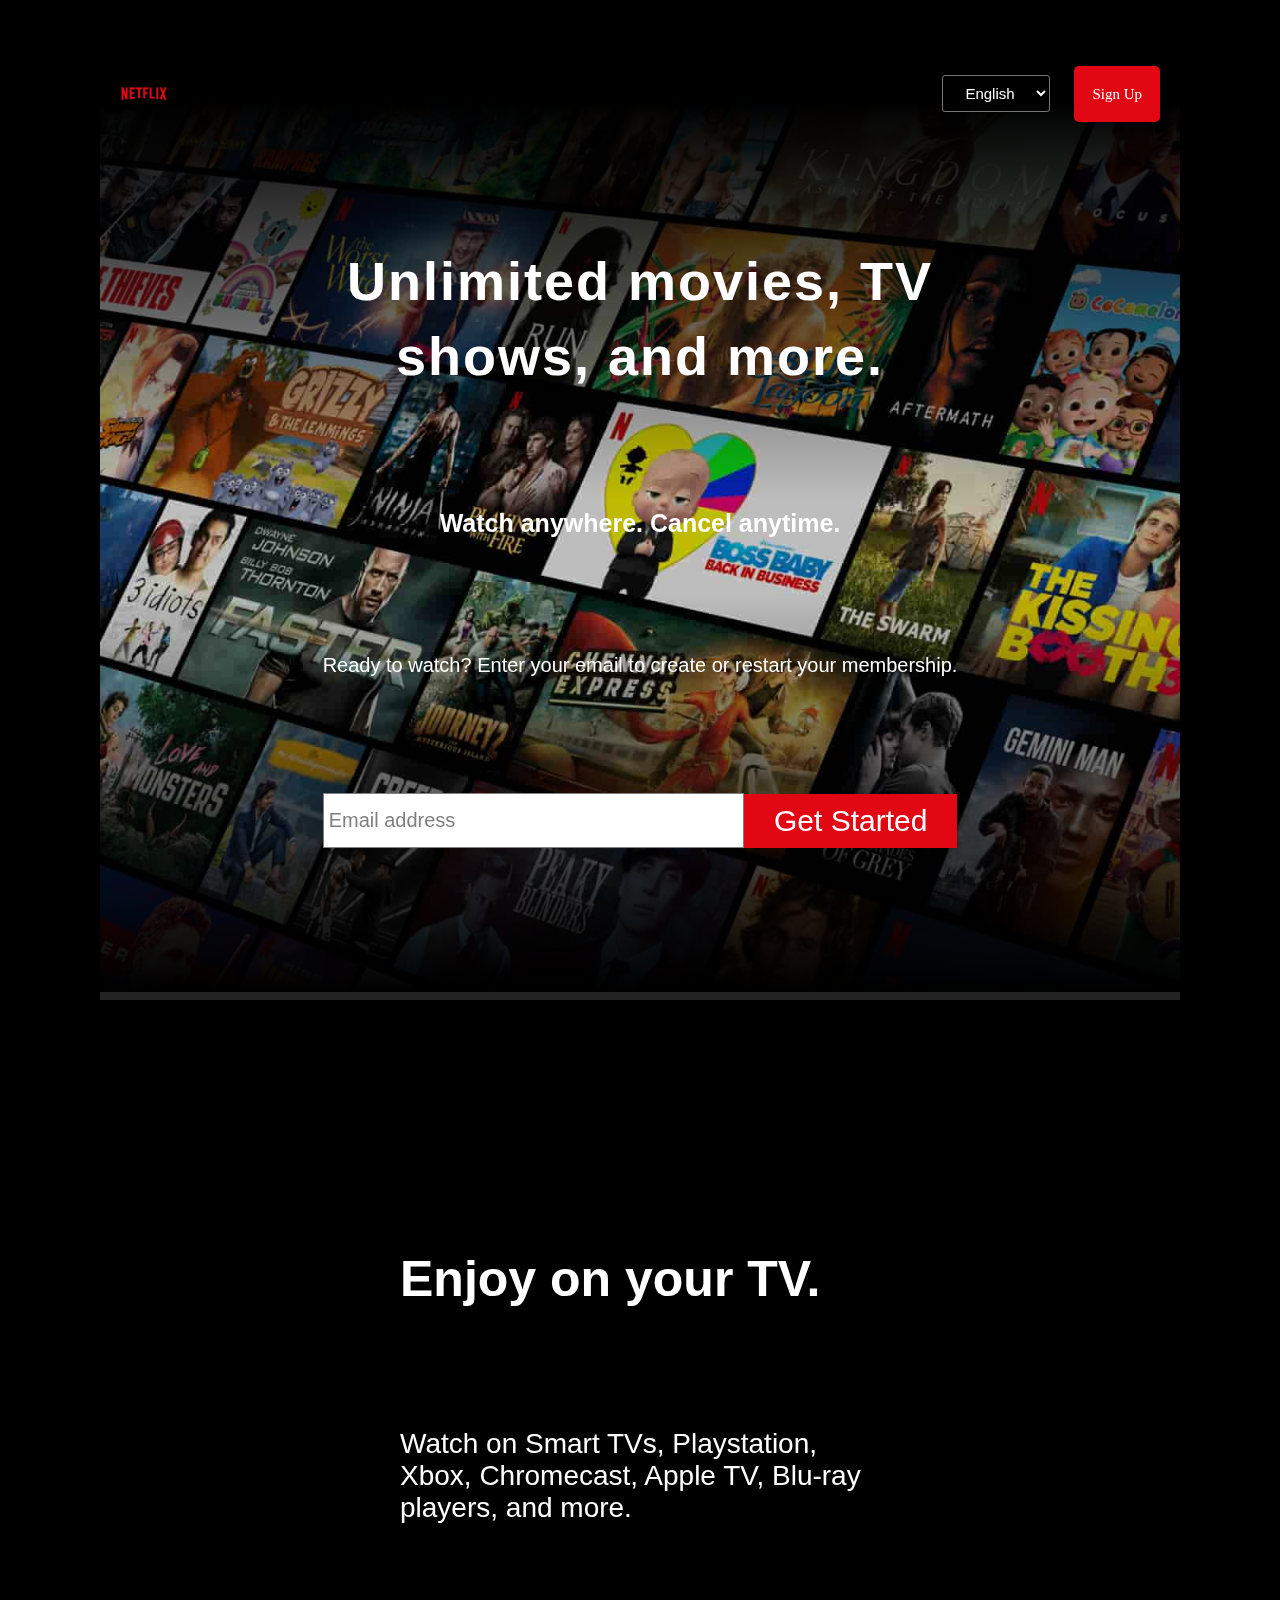
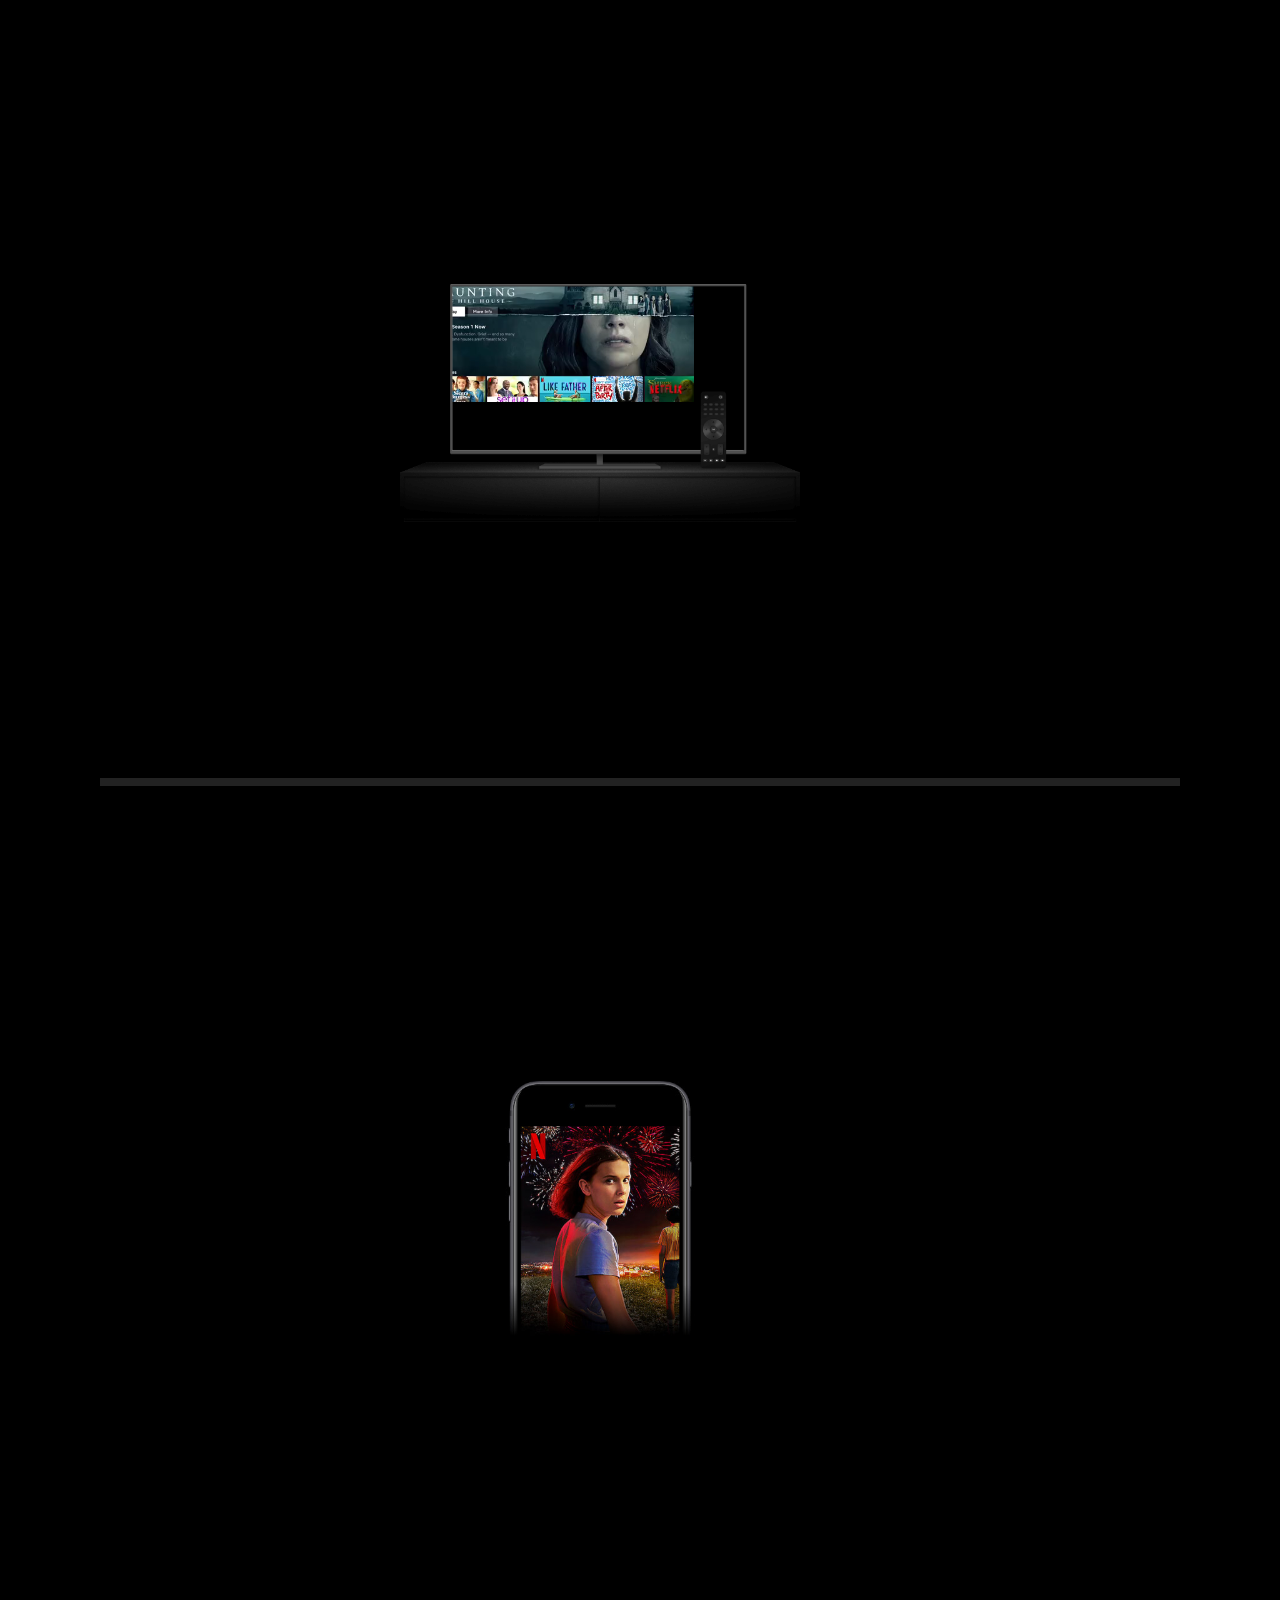
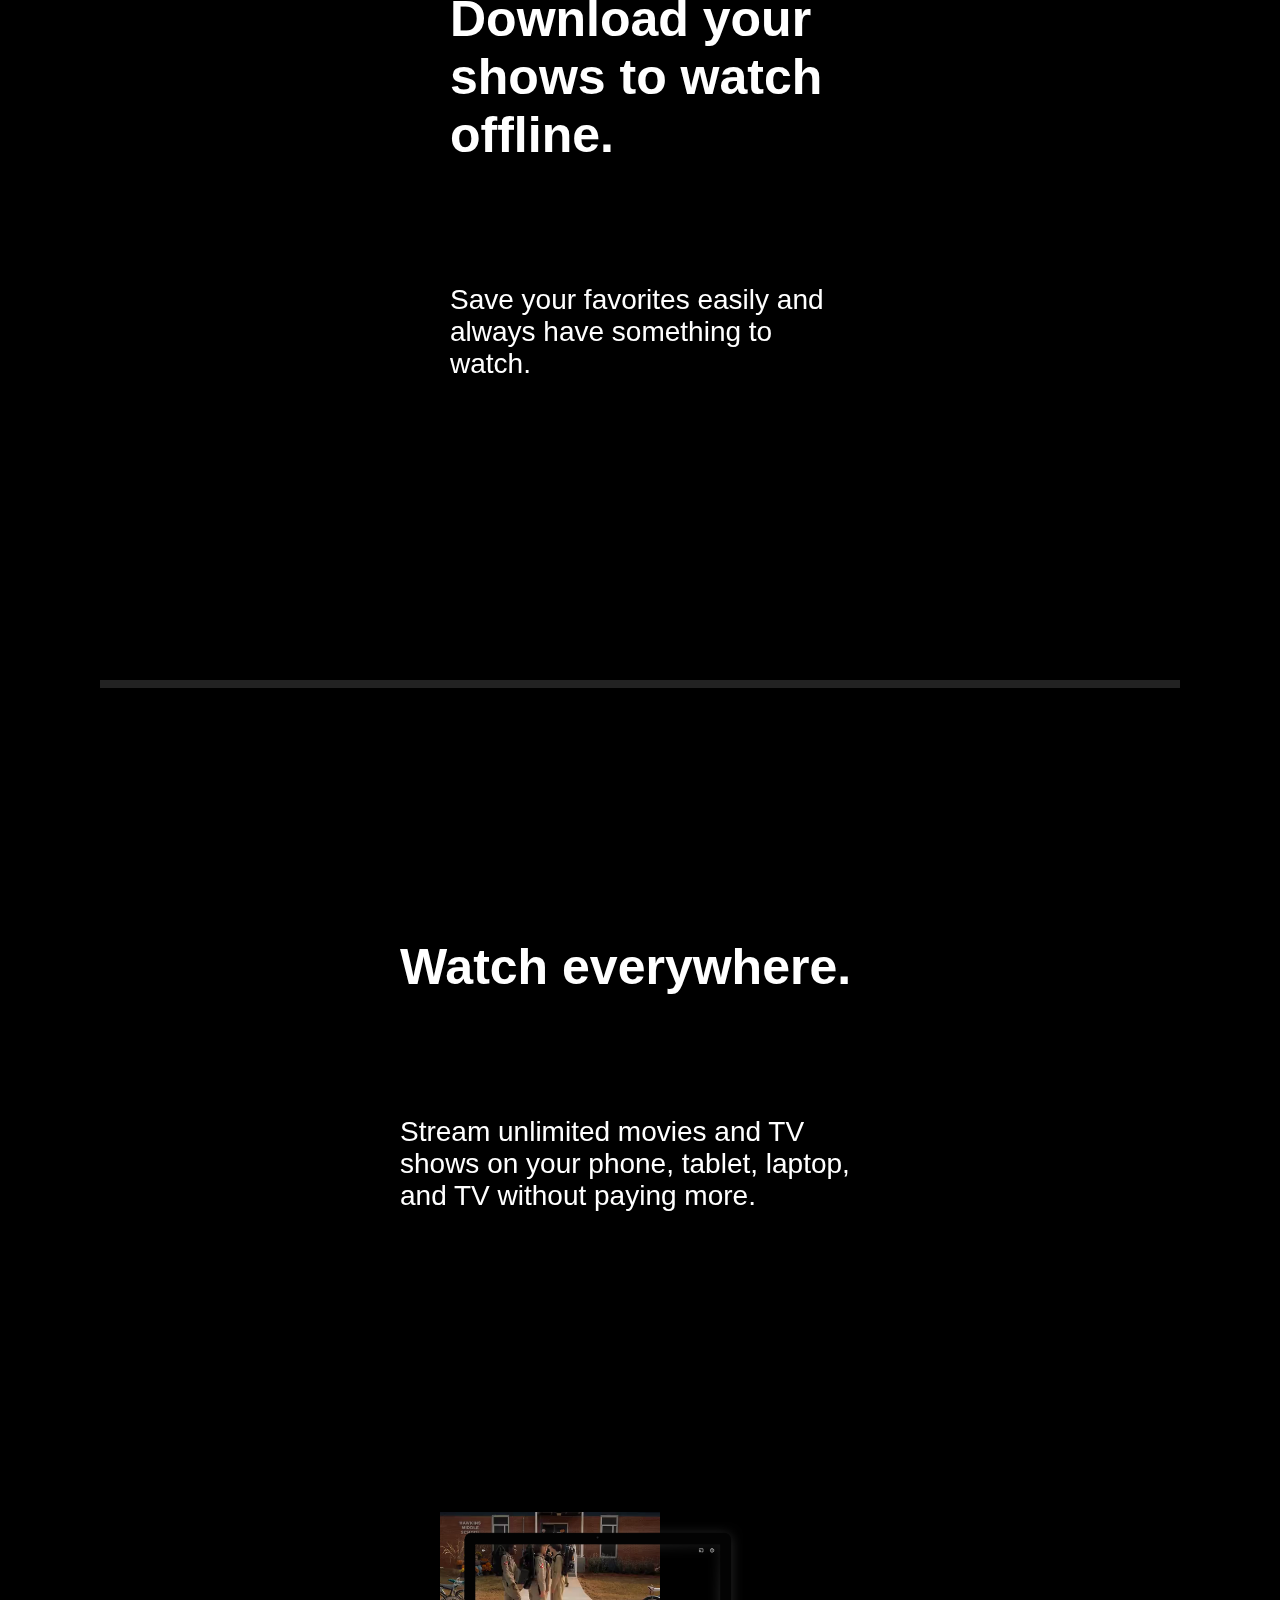
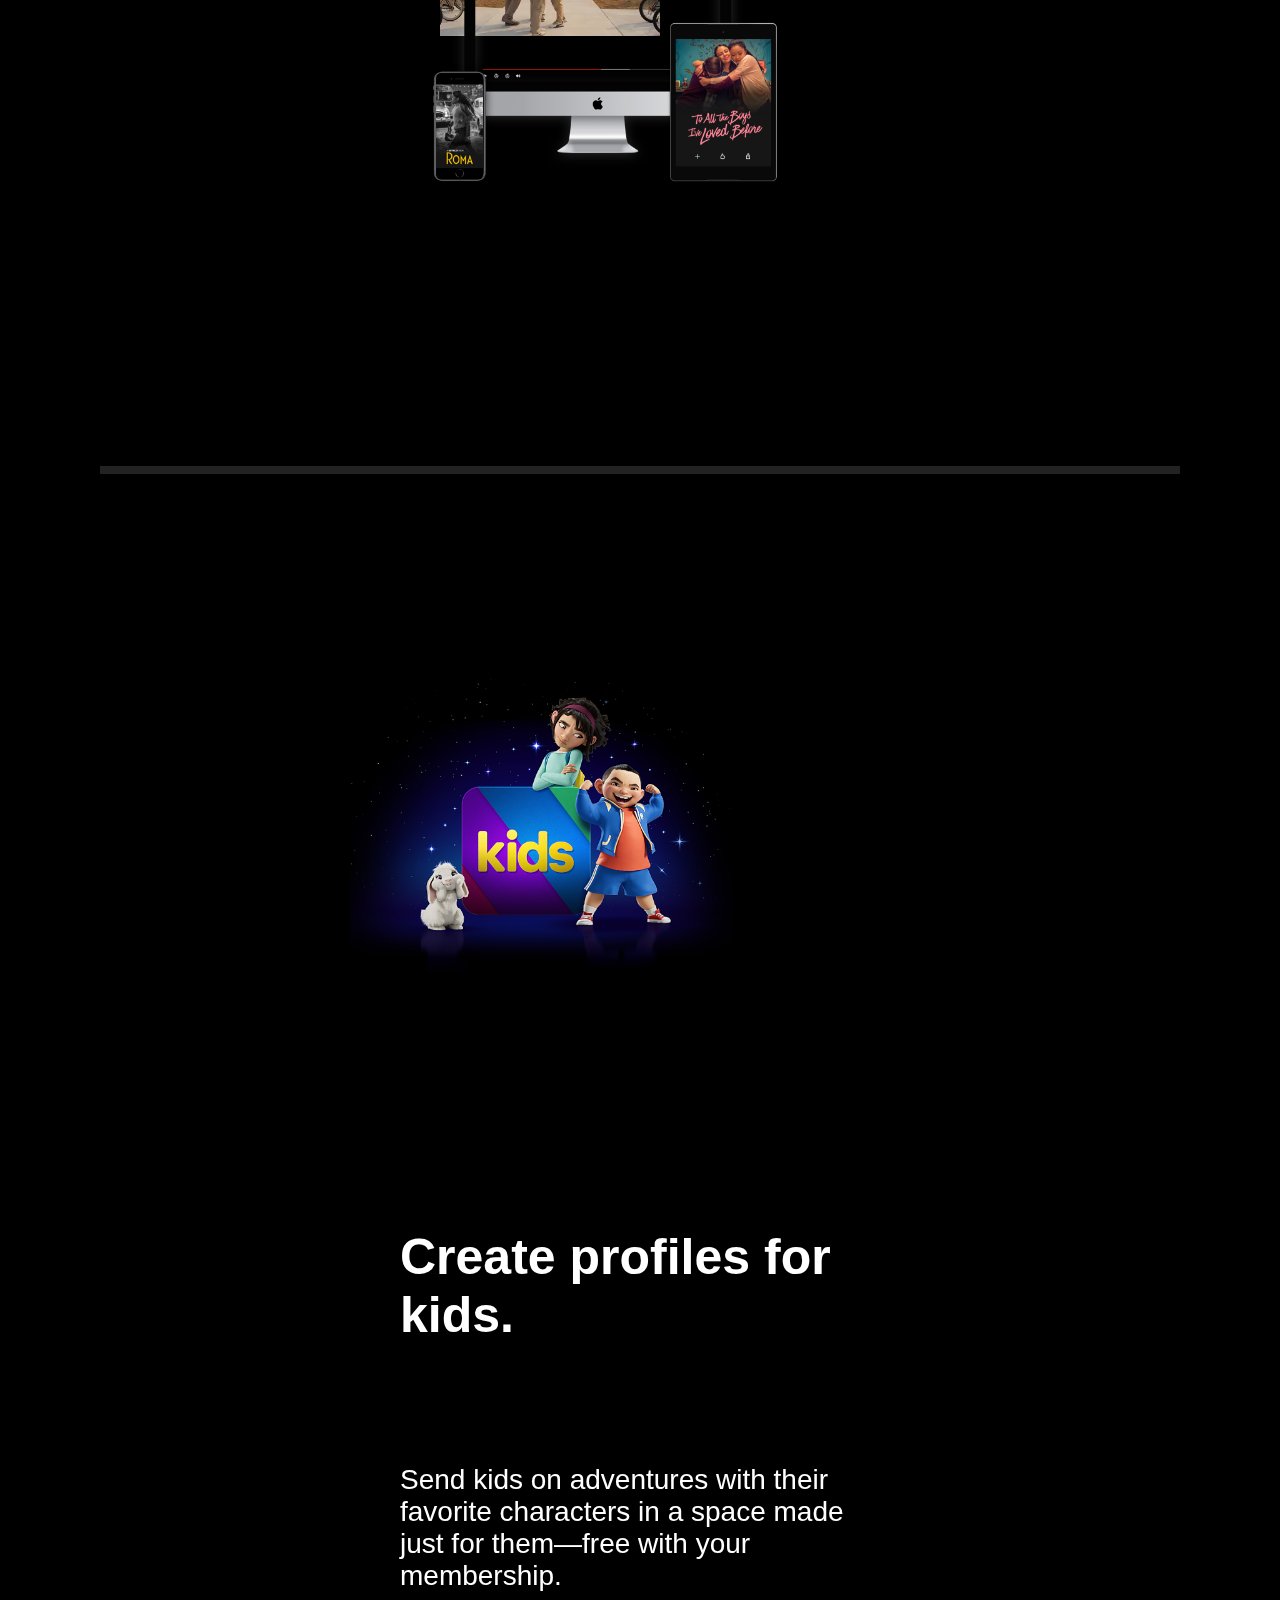
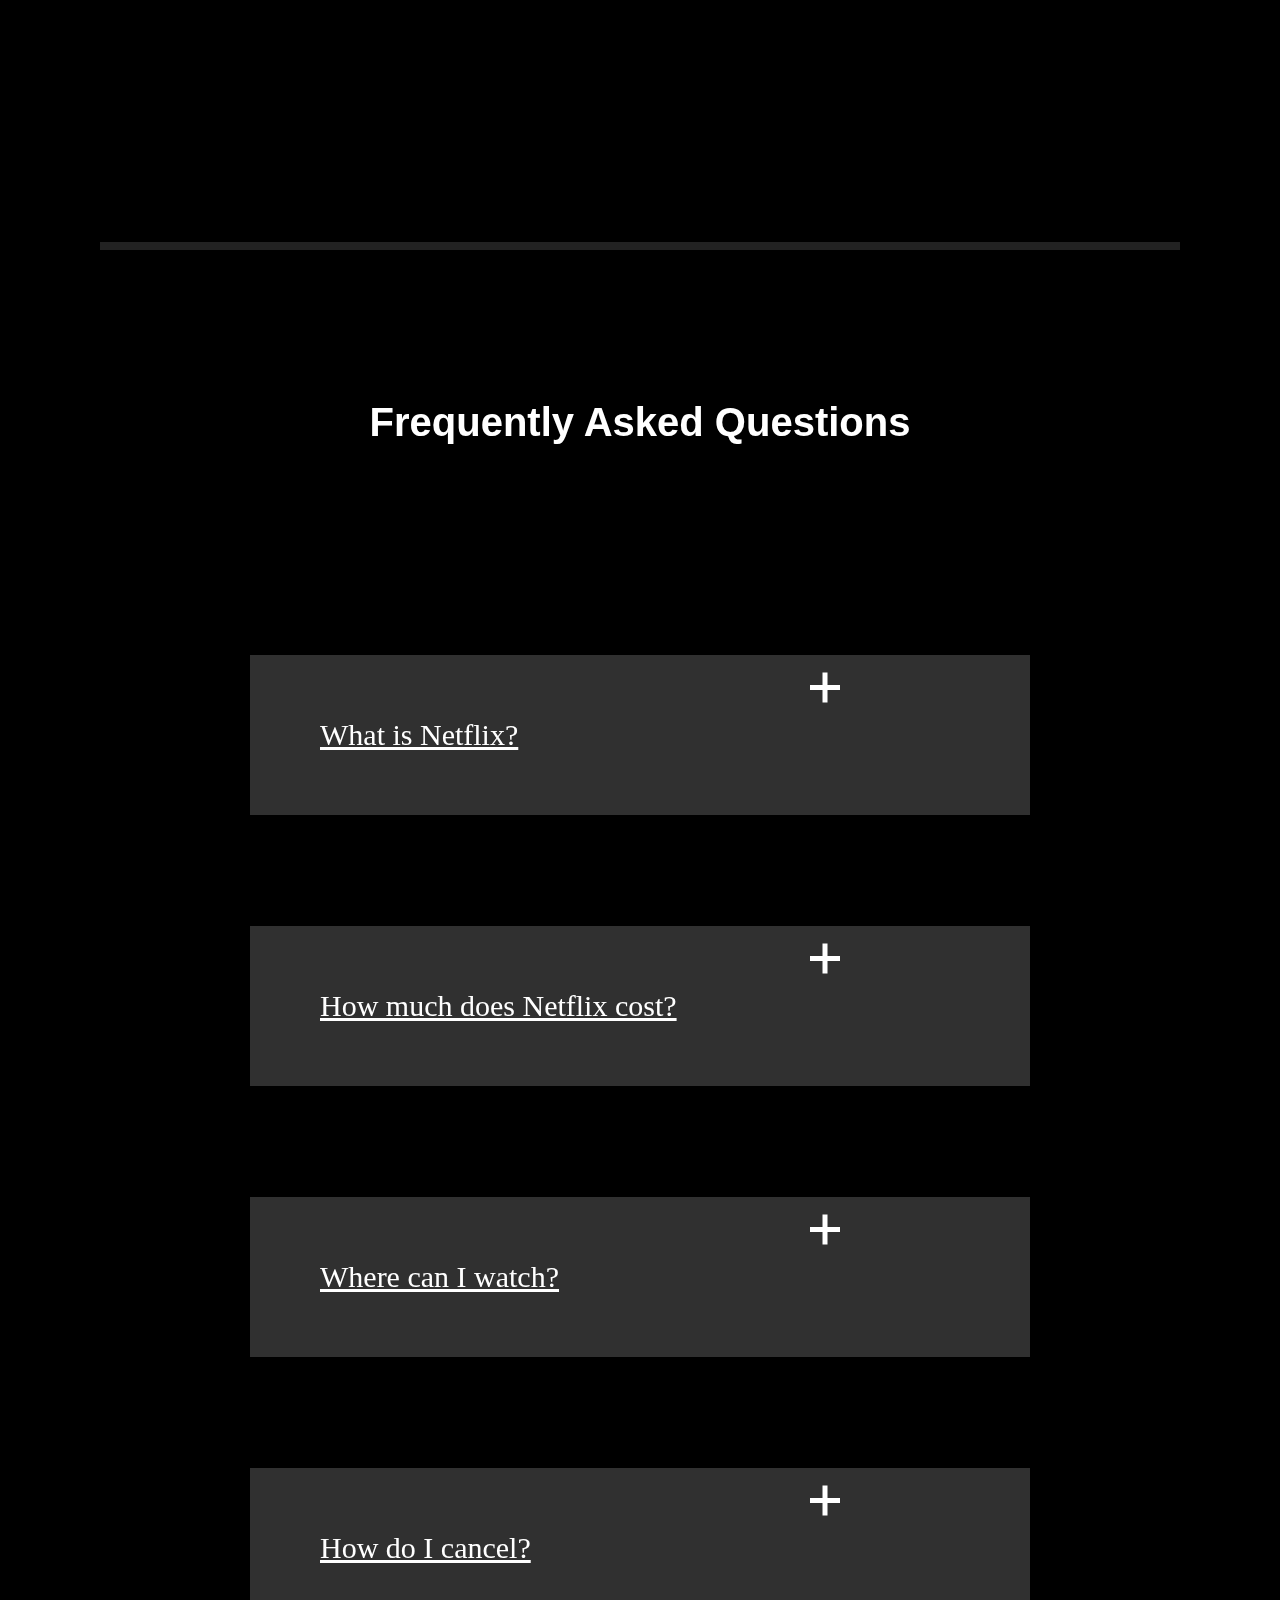
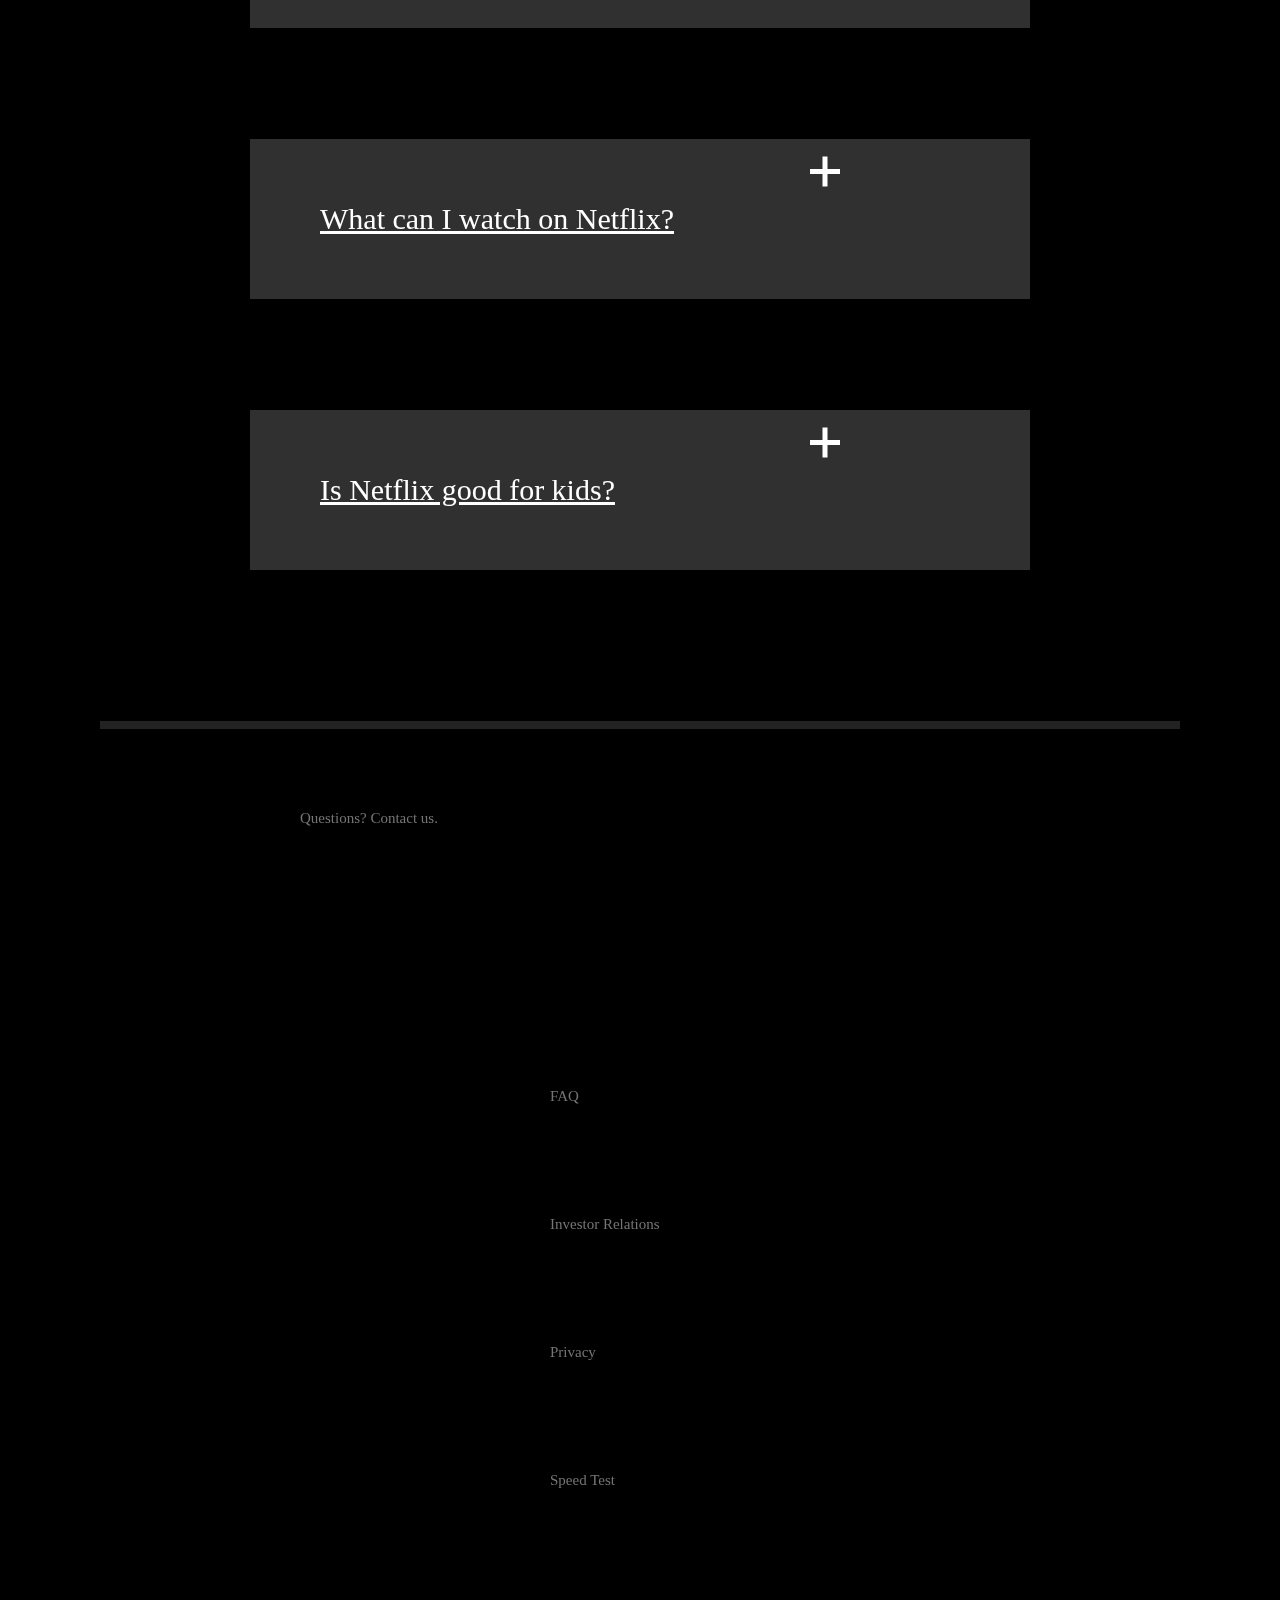
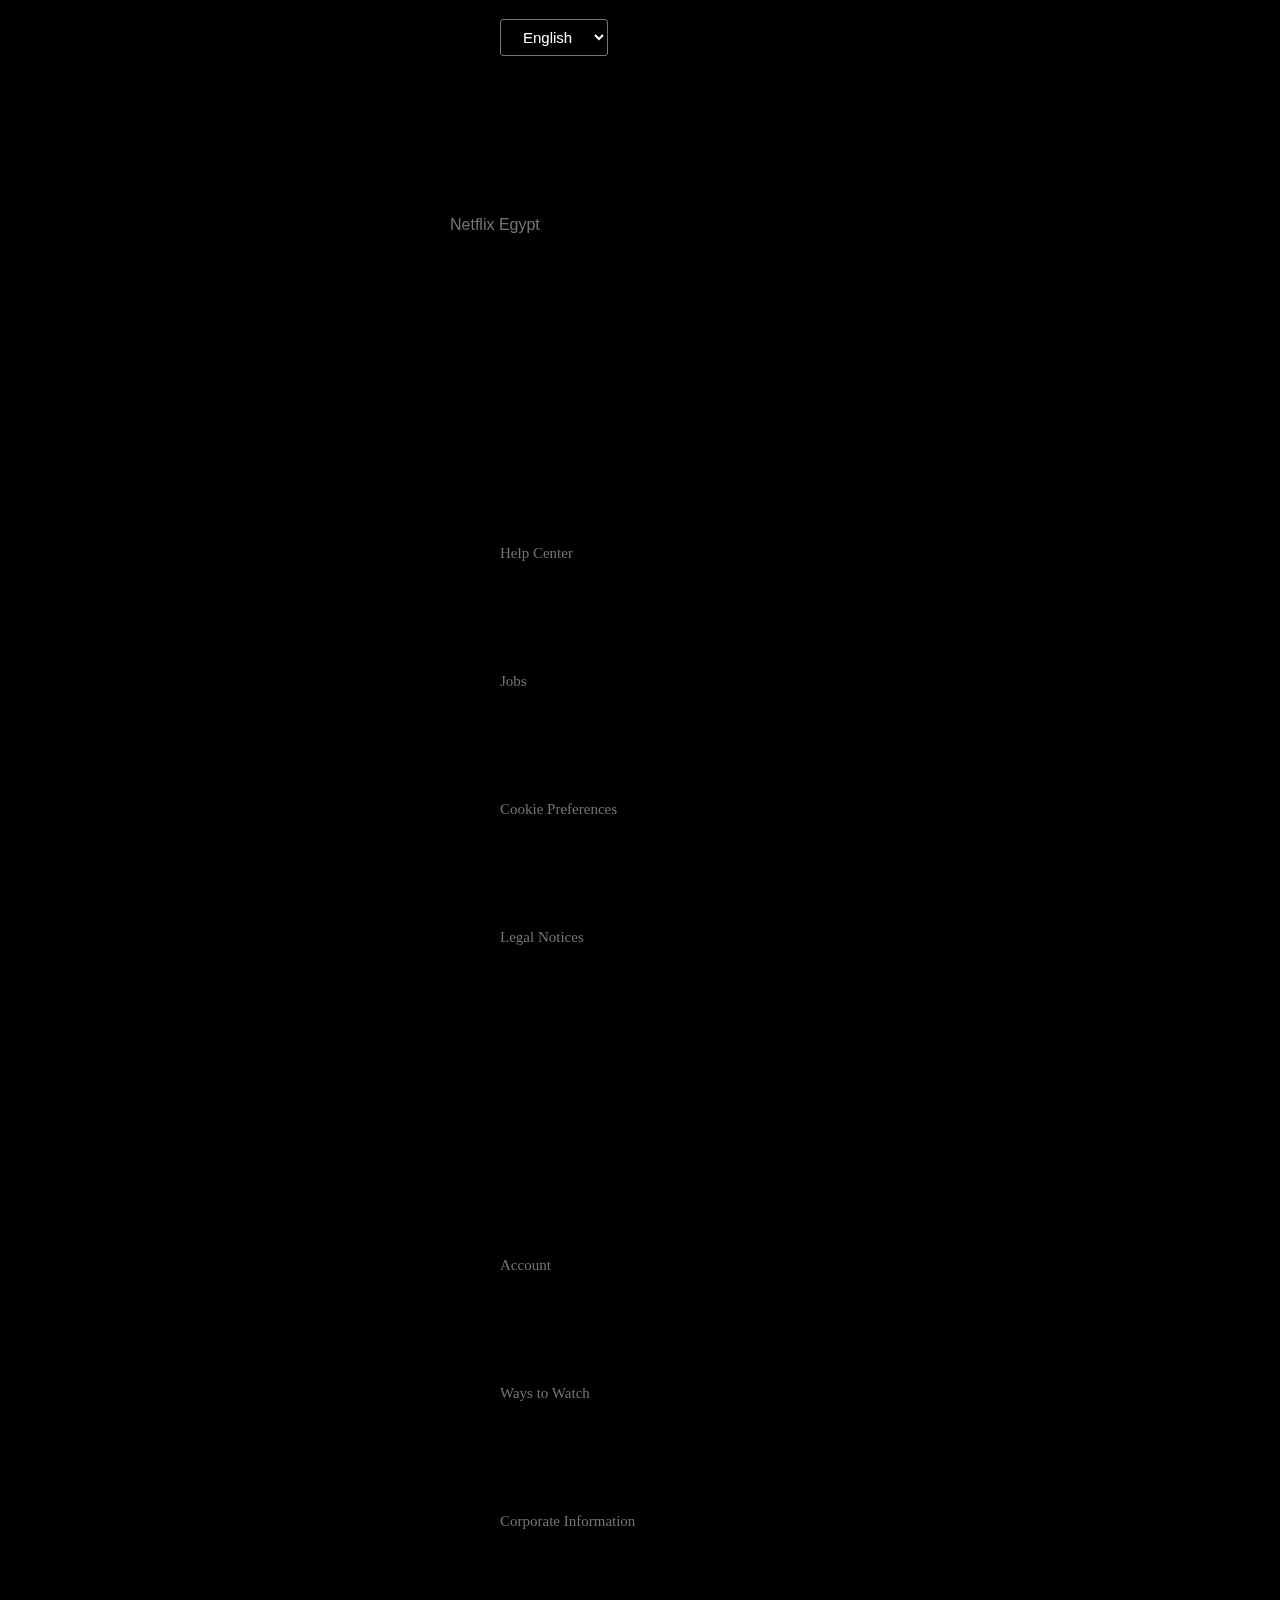
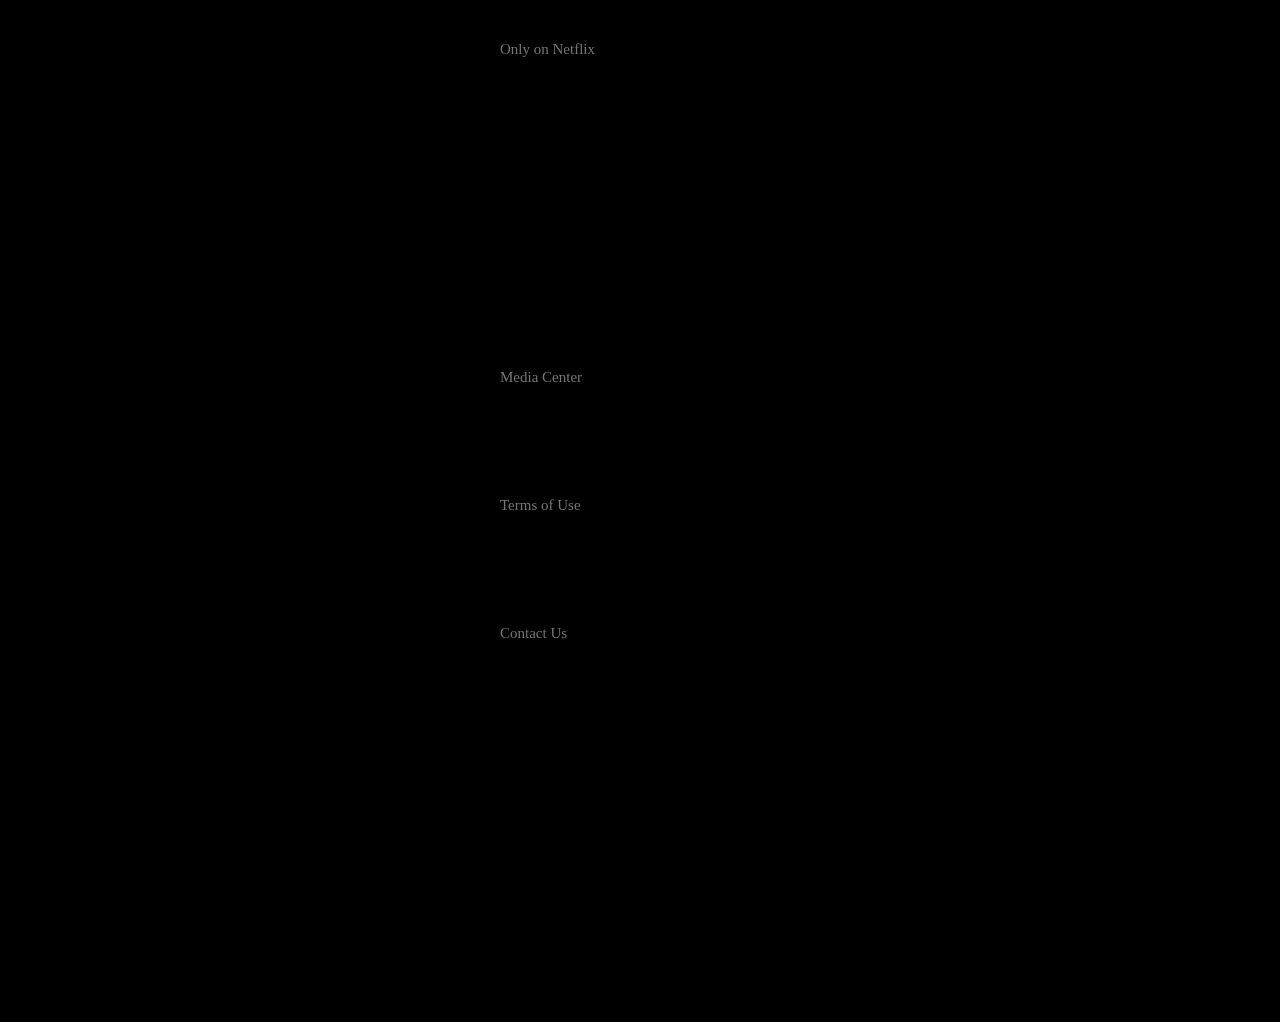
<file: index.html>
<!DOCTYPE html>
<html lang="en">

<head>
    <meta charset="UTF-8">
    <meta http-equiv="X-UA-Compatible" content="IE=edge">
    <meta name="viewport" content="width=device-width, initial-scale=1.0">
    <link rel="shortcut icon" href="images/netflix_PNG15.png" type="image/x-icon">
    <link rel="stylesheet" href="https://cdn.jsdelivr.net/npm/bootstrap@4.6.1/dist/css/bootstrap.min.css"
        integrity="sha384-zCbKRCUGaJDkqS1kPbPd7TveP5iyJE0EjAuZQTgFLD2ylzuqKfdKlfG/eSrtxUkn" crossorigin="anonymous">
    <link rel="stylesheet" href="style.css">
    <title>Netflix</title>
</head>

<body>
    <!--  header  -->
    <header>
        <img src="images/Logonetflix.png" alt="">
        <div>
            <select name="" style="justify-content: left;">
                <option value="en">English</option>
                <option value="ar">Arabic</option>
            </select>
            <a href="login.html" style="justify-content:left
            ;">Sign Up</a>
        </div>
    </header>

    <!--  first section -->
    <section class="Fsec">

        <div>
            <h2>
                Unlimited movies, TV <br> shows, and more.
            </h2>
            <h3>
                Watch anywhere. Cancel anytime.
            </h3>
            <p>
                Ready to watch? Enter your email to create or restart your membership.
            </p>
            <form action="creat.html">
                <input type="email" name="" placeholder="Email address">
                <input type="submit" value="Get Started">



            </form>
        </div>
    </section>

    <!-- second section  -->
    <section class="videoSec container_fluid">
        <div class="row align-items-center">
            <div class="col-lg-6 col-md-12 col-sm-12">
                <div>
                    <h3>Enjoy on your TV.</h3>
                    <p>Watch on Smart TVs, Playstation, Xbox, Chromecast, Apple TV, Blu-ray players, and more.</p>
                </div>
            </div>
            <div class="col-lg-6 col-md-12 col-sm-12">
                <div class="videoSecDiv">
                    <img src="images/tv.png" alt="">
                    <video autoplay muted loop>
                        <source src="images/video-tv-0819 copy.m4v" type="video/mp4">
                    </video>

                    
                    

                </div>
            </div>
        </div>
        
    </section>
    <!-- third section  -->

    <section class="imgSec container_fluid">
        <div>
            <div class="row align-items-center">
                <div class="col-lg-6 col-md-12 col-sm-12">
                    <img src="images/mobile-0819.jpg" alt="">
                </div>
                <div class="col-lg-6 col-md-12 col-sm-12">

                    <div>
                        <h3>Download your shows to watch offline.</h3>
                        <p>Save your favorites easily and always have something to watch.</p>
                    </div>
                </div>
            </div>
        </div>
    </section>
    <!-- fourth section  -->

    <section class="videoSec container_fluid">
        <div class="row align-items-center">
            <div class="col-lg-6 col-md-12 col-sm-12">
                <div>
                    <h3>Watch everywhere.</h3>
                    <p>Stream unlimited movies and TV shows on your phone, tablet, laptop, and TV without paying
                        more.</p>

                </div>
            </div>
            <div class="col-lg-6 col-md-12 col-sm-12">

                <div class="videoSecDiv2 ">
                    <img src="images/device-pile.png" alt="">
                    <video autoplay muted loop>
                        <source src="images/video-devices.m4v" type="video/mp4">
                    </video>

                </div>
            </div>
        </div>
    </section>
    <!-- fifth section  -->

    <section class="imgSec container_fluid">
        <div class="row align-items-center">
            <div class="col-lg-6 col-md-12 col-sm-12">
                <img src="images/AAAABdFTpLmANuJpYneLq8L5m7CunMCi8e8Nl4y7xaPVWzG3IeoDoq17egTQAthApKg_4sdRWdwuR8KadWu1frjL3JQImpwq.png"
                    alt="">
            </div>
            <div class="col-lg-6 col-md-12 col-sm-12">

                <div>
                    <h3>Create profiles for kids.</h3>
                    <p>Send kids on adventures with their favorite characters in a space made just for them—free
                        with your
                        membership.</p>
                </div>
            </div>
        </div>

    </section>
    <!-- last section  -->
    <section class="lastSec">
        <h3>Frequently Asked Questions</h3>
        <div class="list">
            <div id="item1" class="theItem">
                <a href="#item1" class="item">
                    <span>What is Netflix?</span>
                    <i class="icon"></i>
                </a>
                <p class="text">
                    Netflix is a streaming service that offers a wide variety of award-winning TV shows, movies, anime,
                    documentaries, and more on thousands of internet-connected devices.
                </p>
            </div>
            <div id="item2" class="theItem">
                <a href="#item2" class="item">
                    <span>How much does Netflix cost?</span>
                    <i class="icon"></i>
                </a>
                <p class="text">
                    Watch Netflix on your smartphone, tablet, Smart TV, laptop, or streaming device, all for one fixed
                    monthly fee. Plans range from EGP120 to EGP200 a month. No extra costs, no contracts.
                </p>
            </div>
            <div id="item3" class="theItem">
                <a href="#item3" class="item">
                    <span>Where can I watch?</span>
                    <i class="icon"></i>
                </a>
                <p class="text">
                    Watch anywhere, anytime. Sign in with your Netflix account to watch instantly on the web at
                    netflix.com from your personal computer or on any internet-connected device that offers the Netflix
                    app, including smart TVs, smartphones, tablets, streaming media players and game consoles.

                    You can also download your favorite shows with the iOS, Android, or Windows 10 app. Use downloads to
                    watch while you're on the go and without an internet connection. Take Netflix with you anywhere.
                </p>
            </div>
            <div id="item4" class="theItem">
                <a href="#item4" class="item">
                    <span>How do I cancel?</span>
                    <i class="icon"></i>
                </a>
                <p class="text">
                    Netflix is flexible. There are no pesky contracts and no commitments. You can easily cancel your
                    account online in two clicks. There are no cancellation fees – start or stop your account anytime.
                </p>
            </div>
            <div id="item5" class="theItem">
                <a href="#item5" class="item">
                    <span>What can I watch on Netflix?</span>
                    <i class="icon"></i>
                </a>
                <p class="text">
                    Netflix has an extensive library of feature films, documentaries, TV shows, anime, award-winning
                    Netflix originals, and more. Watch as much as you want, anytime you want.
                </p>
            </div>
            <div id="item6" class="theItem">
                <a href="#item6" class="item">
                    <span>Is Netflix good for kids?</span>
                    <i class="icon"></i>
                </a>
                <p class="text">
                    The Netflix Kids experience is included in your membership to give parents control while kids enjoy
                    family-friendly TV shows and movies in their own space.

                    Kids profiles come with PIN-protected parental controls that let you restrict the maturity rating of
                    content kids can watch and block specific titles you don’t want kids to see.
                </p>
            </div>
        </div>
    </section>
    <!-- footer  -->
    <footer>
        <div class="container">

            <a href="http://127.0.0.1:5500/contact%20us.html" >Questions? Contact us.</a>
            <div class="row">

                <div class="col-md-3 col-sm-12">
                    <div>
                        <ul>
                            <li><a href="#">FAQ</a> </li>
                            <li><a href="#">Investor Relations</a> </li>
                            <li><a href="#">Privacy</a> </li>
                            <li><a href="#">Speed Test</a> </li>
                            <li>
                                <select name="">
                                    <option value="en">English</option>
                                    <option value="ar">Arabic</option>
                                </select>
                            </li>

                        </ul>

                        <p>Netflix Egypt</p>
                    </div>
                </div>
                <div class="col-md-3 col-sm-12">
                    <ul>
                        <li><a href="#">Help Center</a> </li>
                        <li><a href="#">Jobs</a> </li>
                        <li><a href="#">Cookie Preferences</a> </li>
                        <li><a href="#">Legal Notices</a> </li>

                    </ul>
                </div>
                <div class="col-md-3 col-sm-12">
                    <ul>
                        <li><a href="#">Account</a> </li>
                        <li><a href="#">Ways to Watch</a> </li>
                        <li><a href="#">Corporate Information</a> </li>
                        <li><a href="#">Only on Netflix</a> </li>

                    </ul>
                </div>
                <div class="col-md-3 col-sm-12">
                    <ul>
                        <li><a href="#">Media Center</a> </li>
                        <li><a href="#">Terms of Use</a> </li>
                        <li><a href="#" >Contact Us</a> </li>


                    </ul>
                </div>
            </div>
        </div>





    </footer>
    <script src="https://cdn.jsdelivr.net/npm/jquery@3.5.1/dist/jquery.slim.min.js"
        integrity="sha384-DfXdz2htPH0lsSSs5nCTpuj/zy4C+OGpamoFVy38MVBnE+IbbVYUew+OrCXaRkfj"
        crossorigin="anonymous"></script>
    <script src="https://cdn.jsdelivr.net/npm/popper.js@1.16.1/dist/umd/popper.min.js"
        integrity="sha384-9/reFTGAW83EW2RDu2S0VKaIzap3H66lZH81PoYlFhbGU+6BZp6G7niu735Sk7lN"
        crossorigin="anonymous"></script>
    <script src="https://cdn.jsdelivr.net/npm/bootstrap@4.6.1/dist/js/bootstrap.min.js"
        integrity="sha384-VHvPCCyXqtD5DqJeNxl2dtTyhF78xXNXdkwX1CZeRusQfRKp+tA7hAShOK/B/fQ2"
        crossorigin="anonymous"></script>
    <script src="main.js"></script>
</body>
</html>
</file>
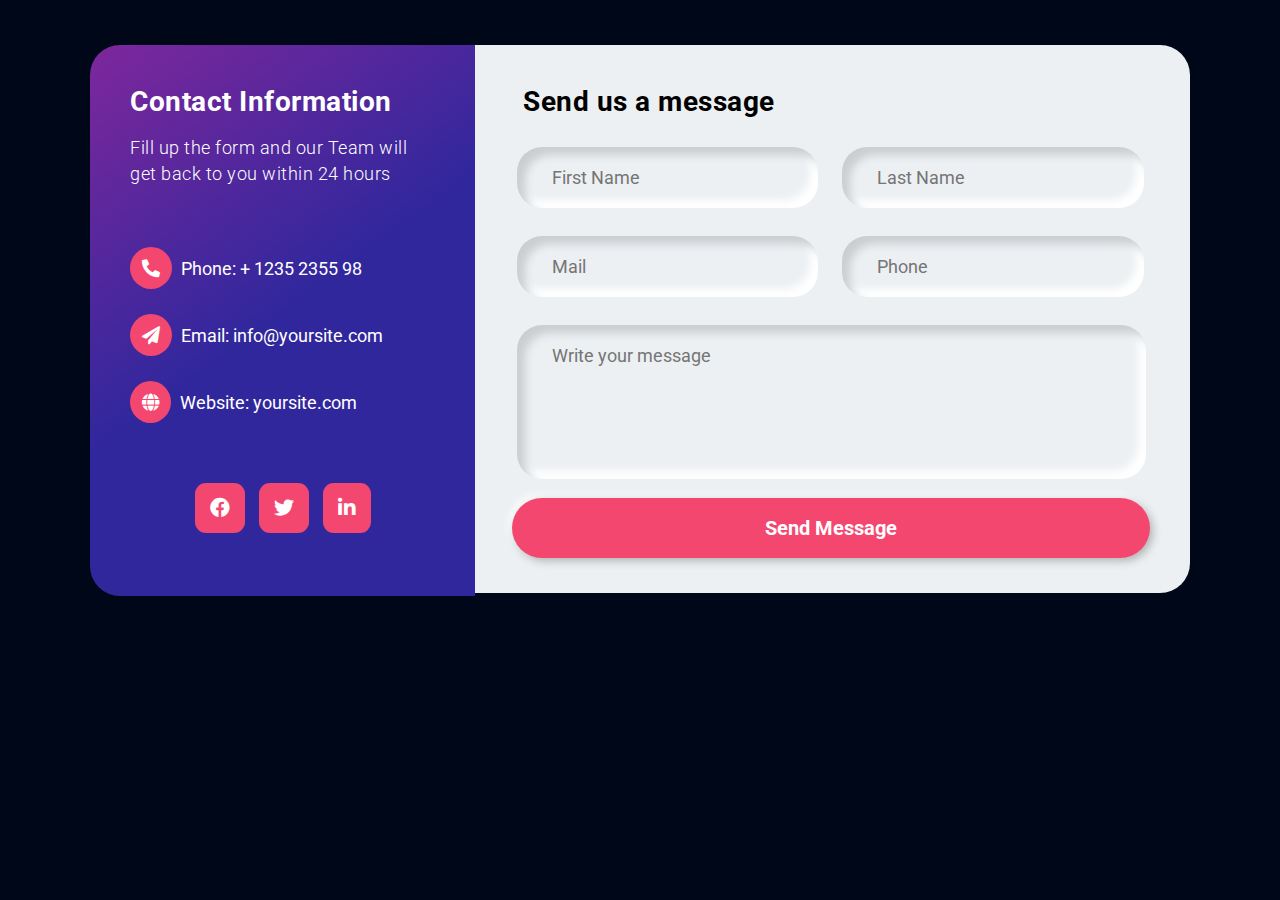
<file: contact us.html>
<!DOCTYPE html>
<html lang="en">
<head>
    <meta charset="UTF-8">
    <meta http-equiv="X-UA-Compatible" content="IE=edge">
    <meta name="viewport" content="width=device-width, initial-scale=1.0">
    <title>Responsive Contact Us Page Design using Html CSS</title>
    <link rel="stylesheet" href="https://fonts.googleapis.com/css2?family=Roboto:wght@300;400;500;700&display=swap">
    <!-- Font Awesome CDN -->
    <link rel="stylesheet" href="https://use.fontawesome.com/releases/v5.15.4/css/all.css">
    <link rel="stylesheet" href="contact us.css">
</head>
<body>
    <section id="section-wrapper">
        <div class="box-wrapper">
            <div class="info-wrap">
                <h2 class="info-title">Contact Information</h2>
                <h3 class="info-sub-title">Fill up the form and our Team will get back to you within 24 hours</h3>
                <ul class="info-details">
                    <li>
                        <i class="fas fa-phone-alt"></i>
                        <span>Phone:</span> <a href="tel:+ 1235 2355 98">+ 1235 2355 98</a>
                    </li>
                    <li>
                        <i class="fas fa-paper-plane"></i>
                        <span>Email:</span> <a href="mailto:info@yoursite.com">info@yoursite.com</a>
                    </li>
                    <li>
                        <i class="fas fa-globe"></i>
                        <span>Website:</span> <a href="#">yoursite.com</a>
                    </li>
                </ul>
                <ul class="social-icons">
                    <li><a href="#"><i class="fab fa-facebook"></i></a></li>
                    <li><a href="#"><i class="fab fa-twitter"></i></a></li>
                    <li><a href="#"><i class="fab fa-linkedin-in"></i></a></li>
                </ul>
            </div>
            <div class="form-wrap">
                <form action="index.html" method="POST">
                    <h2 class="form-title">Send us a message</h2>
                    <div class="form-fields">
                        <div class="form-group">
                            <input type="text" class="fname" placeholder="First Name">
                        </div>
                        <div class="form-group">
                            <input type="text" class="lname" placeholder="Last Name">
                        </div>
                        <div class="form-group">
                            <input type="email" class="email" placeholder="Mail">
                        </div>
                        <div class="form-group">
                            <input type="number" class="phone" placeholder="Phone">
                        </div>
                        <div class="form-group">
                            <textarea name="message" id="" placeholder="Write your message"></textarea>
                        </div>
                    </div>
                    <input type="submit" value="Send Message" class="submit-button">
                </form>
            </div>
        </div>
    </section>
</body>
</html>
</file>
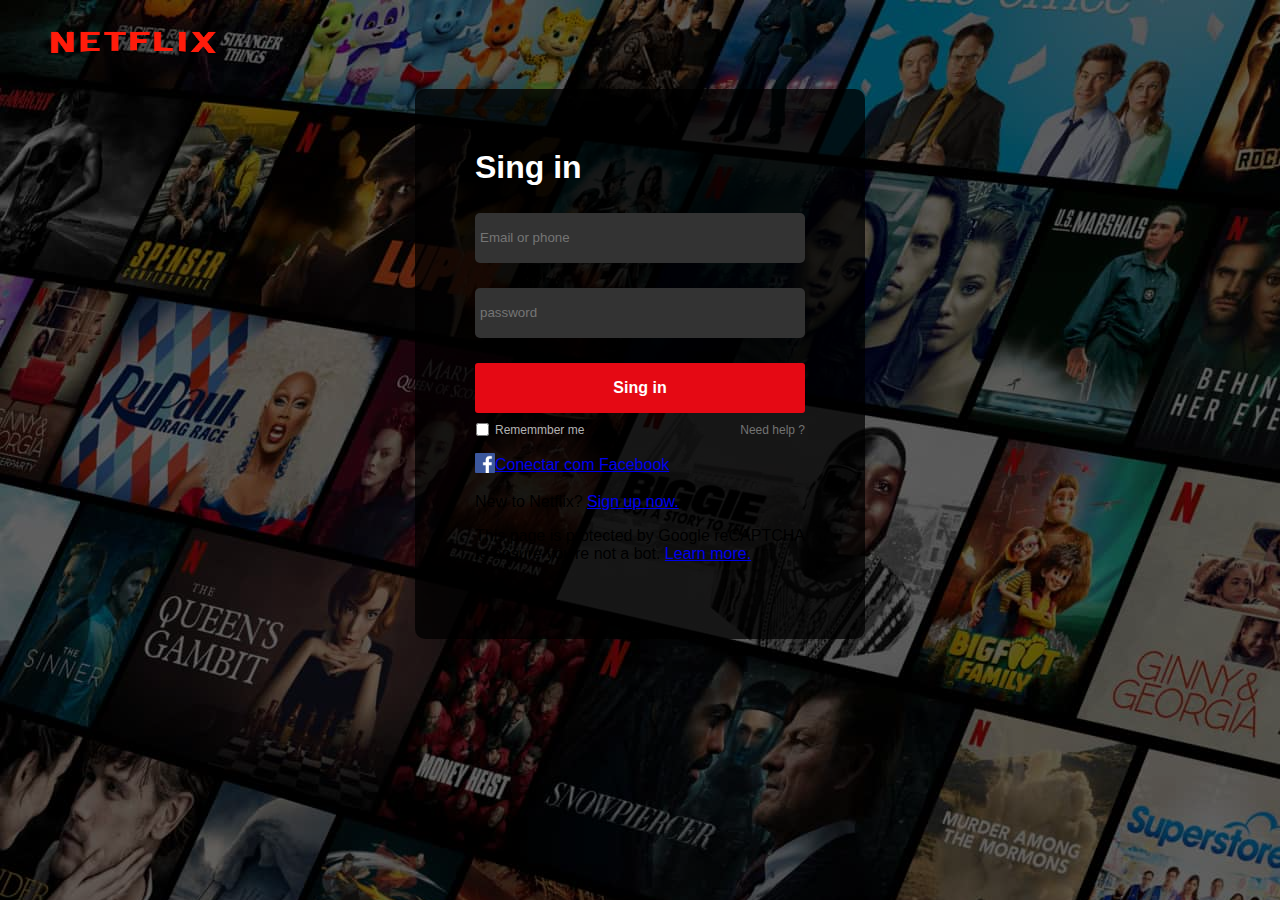
<file: login.html>
<!DOCTYPE html>
<html lang="pt-br">
<head>
    <meta charset="UTF-8">
    <meta http-equiv="X-UA-Compatible" content="IE=edge">
    <meta name="viewport" content="width=device-width, initial-scale=1.0">
    <link rel="shortcut icon" href="images/netflix_PNG15.png" type="image/x-icon">

    <title>Netflix Login</title>
    <link rel="stylesheet" href="login.css">
</head>
<body>
    <div class="header">
        <div class="logo">
            <a href="#">
                <img src="images/Netflix-Logo.png" alt="Logo da Netflix">
            </a>
        </div>
    </div>
    <div class="login-body">
        <div class= "login-box">
            <h2>Sing in</h2>
            <form action="movies.html">
                <div class="input-box">
                    <input required type="email" placeholder="Email or phone">
                </div>
                <div class="input-box">
                    <input required type="password" placeholder="password">
                </div>
                <div>
                    <button class="submit">
                        Sing in
                    </button>
                </div>
            </form>
            <div class="support">
                <div class="remember">
                    <span><input type="checkbox" style="margin: 0;padding: 0;height: 13px;"></span>
                    <span>Rememmber me</span>
                </div>
                <div class="help">
                    <a href="#">
                        Need help ?
                    </a>
                </div>
            </div>
            <div class="login-footer">
                <div class="login-facebook">
                    <span><img height="20px" src="images/Facebook_logo.png" alt="Logo do Facebook"></span>
                    <span><a href="#">Conectar com Facebook</a></span>
                </div>
                <div class="sign-up">
                    <p>New to Netflix?  <a href="singup.htm">  Sign up now.</a></p>
                </div>
                <div class="terms">
                    <p>This page is protected by Google reCAPTCHA to ensure you're not a bot. <a href="#">Learn more.</a></p>
                </div>
            </div>
        </div>
    </div>
</body>
</html>
</file>
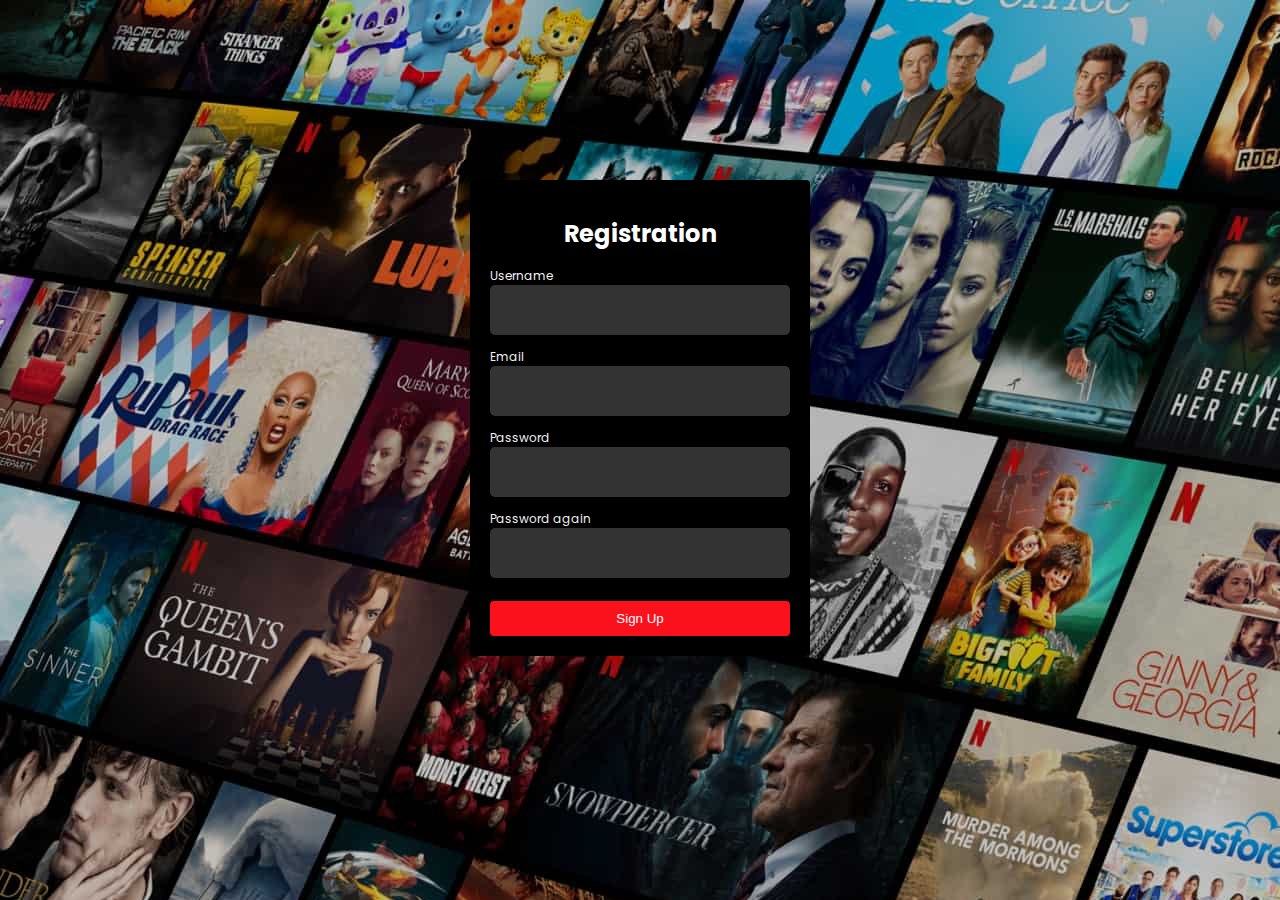
<file: singup.htm>
<html lang="en">
<head>
    <meta charset="UTF-8">
    <meta http-equiv="X-UA-Compatible" content="IE=edge">
    <meta name="viewport" content="width=device-width, initial-scale=1.0">
    <link rel="shortcut icon" href="images/netflix_PNG15.png" type="image/x-icon">
    <title>Netflix</title>
    <link rel="preconnect" href="https://fonts.googleapis.com">
    <link rel="preconnect" href="https://fonts.gstatic.com" crossorigin>
    <link href="https://fonts.googleapis.com/css2?family=Poppins:wght@400;700&display=swap" rel="stylesheet">
    <link rel="stylesheet" href="singup.css">
    <script defer src="singup.js"></script>
</head>
<body>
    <div class="container">
        <form id="form" action="create.html">
            <h1>Registration</h1>
            <div class="input-control">
                <label for="username">Username</label>
                <input id="username" name="username" type="text">
                <div class="error"></div>
            </div>
            <div class="input-control">
                <label for="email">Email</label>
                <input id="email" name="email" type="text">
                <div class="error"></div>
            </div>
            <div class="input-control">
                <label for="password">Password</label>
                <input id="password"name="password" type="password">
                <div class="error"></div>
            </div>
            <div class="input-control">
                <label for="password2">Password again</label>
                <input id="password2"name="password2" type="password">
                <div class="error"></div>
            </div>
            <button type="submit">Sign Up</button>
        </form>
    </div>
</body>
</html>
</file>
<file: style.css>
* {
    margin: 0;
    padding: 50px;
    box-sizing: border-box;
}

body {
    background-color: black;
}

h1,
h3,
h2,
p {
    font-family: Arial, Helvetica, sans-serif;
}

header {
    display: flex;
    align-items: center;
    justify-content: space-between;
    padding: 25px 70px 0px;
    position: absolute;
    top: 0;
    right: 0;
    width: 100%;
    z-index: 2;
}

header img {
    width: 13%;
}

header select {
    outline: none;
    background-color: transparent;
    color: white;
    padding: 8px 18px;
    font-size: 15px;
    margin-right: 20px;
    border-radius: 3px;
}

header select option {
    background-color: gray;
}

header a {
    padding: 20px 18px;
    font-weight: 400;
    font-size: 15px;
    text-decoration: none;
    background-color: #e20813;
    color: white;
    border-radius: 5px;
}

header a:hover {
    color: white;
    text-decoration: none;
}

/**************first section*********************/
.Fsec {
    height: 100vh;
    background-image: url(images/AE-en-20210817-popsignuptwoweeks-perspective_alpha_website_small.jpg);
    background-size: cover;
    display: flex;
    justify-content: center;
    align-items: center;
    position: relative;
    border-bottom: 8px solid #222;
}

.Fsec::before {
    content: '';
    position: absolute;
    top: 0;
    left: 0;
    width: 100%;
    height: 400px;
    z-index: 1;
    background: linear-gradient(to bottom, #000, transparent);
}

.Fsec::after {
    content: '';
    position: absolute;
    bottom: 0;
    left: 0;
    width: 100%;
    height: 400px;
    z-index: 1;
    background: linear-gradient(to top, #000, transparent);
}

.Fsec div {
    text-align: center;
    z-index: 2;
}

.Fsec h2 {
    font-weight: 700;
    letter-spacing: 2px;
    font-size: 54px;
    line-height: 74.5px;
    color: #fff;
}

.Fsec h3 {
    font-size: 25px;
    margin: 16px 0px;
    color: white;
}

.Fsec p {
    font-size: 20px;
    margin: 16px 0px;
    color: white;
}

.Fsec form {
    display: flex;
    justify-content: center;
    align-items: center;
    margin-top: 10px;
}

.Fsec form input[type="email"] {
    padding: 15px 50px 15px 5px;
    width: 100%;
    outline: none;
    border: 1px solid gray;
    font-size: 20px;

}

.Fsec form input[type="email"]::placeholder {
    color: gray;
    font-size: 20px;
}

.Fsec form input[type="submit"] {

    padding: 10px 30px;
    border: none;
    background-color: #e20813;
    color: white;
    font-size: 30px;

}

/**************second section*******************/
.videoSec {
    color: white;
    border-bottom: 8px solid #222;
    padding: 20px 150px;
    text-align: left;
}

.videoSec h3 {
    font-size: 50px;
}

.videoSec p {
    font-size: 28px;
    font-weight: 400;
    margin-top: 20px;
}

.videoSec .videoSecDiv {
    position: relative;
}

.videoSec .videoSecDiv img {
    width: 700px;
}

.videoSec .videoSecDiv video {
    width: 580px;
}

.videoSec .videoSecDiv video {
    position: absolute;
    top: 70px;
    left: 64px;
    z-index: -1;
}

/***********third section**************/
.imgSec {
    color: white;
    border-bottom: 8px solid #222;
    padding: 20px 150px;
}

.imgSec div h3 {
    font-size: 50px;

}

.imgSec div p {
    font-size: 28px;
    font-weight: 400;
    margin-top: 20px;
}

.imgSec img {
    width: 600px;

}

/********fourth section***********/
.videoSecDiv2 {
    position: relative;
}

.videoSec .videoSecDiv2 img {
    width: 700px;
}

.videoSec .videoSecDiv2 video {
    width: 450px;
    position: absolute;
    top: 50px;
    left: 120px;
    z-index: -1;

}

/*******last section*********/
.lastSec {
    padding: 50px 150px;
    border-bottom: 8px solid #222;
}

.lastSec h3 {
    text-align: center;
    color: white;
    font-size: 40px;
    margin: 50px 0;
}

.list {
    width: 60%;
    margin: auto;
}

.item {
    background-color: #303030;
    color: white;
    cursor: pointer;
    padding: 13px 20px;
    width: 100%;
    border: none;
    text-align: left;
    font-size: 30px;
    transition: 0.4s;
    border-bottom: 1px solid black;
    margin-top: 10px;
    display: flex;
    align-items: center;
    justify-content: space-between;
}

.theItem a {
    color: white;
    font-size: 30px;
}

.theItem a:hover {
    text-decoration: none;
    color: white;
}

.icon {
    position: relative;
}

.icon::before,
.icon::after {
    content: '';
    width: 30px;
    height: 5px;
    background-color: white;
    position: absolute;
    top: 0px;
    left: -100px;
}

.icon::after {
    transform: rotate(90deg);
    transition: all 1s ease-out;
}

.text {
    background-color: #303030;
    font-size: 20px;
    padding: 5px 30px;
    color: white;
    display: none;
}

.theItem:target .text {
    display: block;
}

.theItem:target .icon::after {
    transform: rotateY(90deg);
}


/*************footer***************/
footer {
    padding: 30px 100px;
}

footer a {
    color: #757575;
    text-decoration: none;
    font-size: 15px;
}

footer a:hover {
    color: #757575;

}

footer ul li {
    margin-top: 10px;
    list-style: none;
}

footer select {
    outline: none;
    background-color: transparent;
    color: white;
    padding: 8px 18px;
    font-size: 15px;
    margin-right: 20px;
    border-radius: 3px;
    margin-top: 20px;
}

footer select option {
    background-color: gray;
}

footer p {
    color: #757575;
    margin-top: 10px;
}

@media only screen and (max-width:1400px) {

    /**second and fourth section*****/
    .videoSec {
        padding: 50px 100px;
    }

    .videoSec .videoSecDiv img {
        width: 500px;
    }

    .videoSec .videoSecDiv video {
        width: 380px;
    }

    .videoSec p {
        font-size: 28px;
    }

    /**fourth section***/

    .videoSec .videoSecDiv2 img {
        width: 500px;
    }

    .videoSec .videoSecDiv2 video {
        width: 320px;
        position: absolute;
        top: 50px;
        left: 90px;
        z-index: -1;

    }

    /****third and fifth section *****/
    .imgSec {
        padding: 50px 100px;
    }

    .imgSec img {
        width: 500px;
    }

    /***last section*****/
    .lastSec {
        padding: 50px;

    }

    .list {
        width: 100%;

    }
}

@media only screen and (max-width:992px) {
    header img {
        width: 20%;
    }

    /*****first section*********/
    .Fsec {
        padding: 20px;
    }

    .Fsec h2 {
        font-size: 54px;
    }

    .Fsec h3 {
        font-size: 25px;
    }

    .Fsec p {
        font-size: 15px;
    }

    .Fsec form input[type="email"] {
        padding: 18px 20px;
        font-size: 20px;
    }

    .Fsec form input[type="submit"] {
        padding: 18px 20px;
        font-size: 20px;
    }

    /**second and fourth section*****/
    .videoSec {
        padding: 20px;
        text-align: center;
    }

    .videoSec h3 {
        font-size: 35px;
    }

    .videoSec p {
        font-size: 20px;
    }

    /****third and fifth section *****/
    .imgSec {
        text-align: center;
        padding: 50px;
    }

    .imgSec img {
        width: 400px;
    }

    .imgSec h3 {
        font-size: 35px !important;
    }

    .imgSec p {
        font-size: 20px;

    }

    /* last section  */

    .lastSec {
        padding: 20px 50px;
    }

    .list {
        width: 90%;
    }

    .item {
        padding: 13px 30px;
    }

    .icon::before,
    .icon::after {
        width: 20px;
        height: 5px;

    }

    .icon::before,
    .icon::after {
        left: 0%;
    }

    .theItem a {
        font-size: 18px;
    }

    .text {
        font-size: 18px;
    }

}
</file>
<file: contact us.css>
*{
    padding: 0;
    margin: 0;
    box-sizing: border-box;
}
body{
    background: #000718; 
}
body, input,textarea, a{
    font-family: 'Roboto', sans-serif;
}
#section-wrapper{
    width: 100%;
    padding: 10px;
}
.box-wrapper{
    position: relative;
    display: table;
    width:1100px;
    margin:auto;
    margin-top:35px;
    border-radius: 30px;
}
.info-wrap{
    width:35%;
    height: 551px;
    padding: 40px;
    float: left;
    display: block;
    border-radius: 30px 0px 0px 30px;
    background: linear-gradient(144deg, rgba(126,39,156,1) 0%, rgba(49,39,157,1) 49%);
    color: #fff;
}
.info-title{
    text-align: left;
    font-size: 28px;
    letter-spacing: 0.5px;
}
.info-sub-title{
    font-size: 18px;
    font-weight: 300;
    margin-top: 17px;
    letter-spacing: 0.5px;
    line-height: 26px;
}
.info-details {
    list-style: none;
    margin: 60px 0px;
}
.info-details li {
    margin-top: 25px;
    font-size: 18px;
    color: #fff;
}
.info-details li i {
    background: #F44770;
    padding: 12px;
    border-radius: 50%;
    margin-right: 5px;
}
.info-details li a {
    color: #fff;
    text-decoration: none;
}
.info-details li a:hover {
    color: #F44770;
}
.social-icons {
    list-style: none;
    text-align: center;
    margin: 20px 0px;
}
.social-icons li {
    display: inline-block;
}
.social-icons li i {
    background: #F44770;
    color: #fff;
    padding: 15px;
    font-size: 20px;
    border-radius: 22%;
    margin: 0px 5px;
    cursor: pointer;
    transition: all .5s;
}
.social-icons li i:hover {
    background: #fff;
    color: #000000;
}
.form-wrap{
    width:65%;
    float: right;
    padding:40px 25px 35px 25px;
    border-radius: 0px 30px 30px 0px;
    background: #ecf0f3;
}
.form-title{
    text-align: left;
    margin-left: 23px;
    font-size: 28px;
    letter-spacing: 0.5px;
}
.form-fields{
    display: table;
    width: 100%;
    padding: 15px 5px 5px 5px;
}
.form-fields input,
.form-fields textarea{
    border: none;
    outline:none;
    background: none;
    font-size: 18px;
    color:#555;
    padding: 20px 10px 20px 5px;
    width:100%
}
.form-fields textarea{
    height: 150px;
    resize: none;
}
.form-group{
    width: 46%;
    float: left;
    padding: 0px 30px;
    margin: 14px 12px;
    border-radius: 25px;
    box-shadow: inset 8px 8px 8px #cbced1, inset -8px -8px 8px #ffffff;
}
.form-fields .form-group:last-child {
    width: 96%;
}
.submit-button{
    width: 96%;
    height: 60px;
    margin: 0px 12px;
    border-radius: 30px;
    font-size: 20px;;
    font-weight: 700;
    outline: none;
    border:none;
    cursor: pointer;
    color:#fff;
    text-align: center;
    background: #F44770;
    box-shadow: 3px 3px 8px #b1b1b1, -3px -3px 8px #ffffff;
    transition: .5s;
}
.submit-button:hover{
    background: #31279d;
}
/* Responsive css */
@media only screen and (max-width: 767px) {
    .box-wrapper{
        width: 100%;
    }
    .info-wrap,
    .form-wrap{
        width: 100%;
        height: inherit;
        float: none;  
    }
    .info-wrap{
        border-radius: 30px 30px 0px 0px;
    }
    .form-wrap{
        border-radius: 0px 0px 30px 30px;
    }
    .form-group{
        width: 100%;
        float: none;
        margin: 25px 0px;
    }
    .form-fields .form-group:last-child, 
    .submit-button{
        width: 100%;
    }
    .submit-button{
        margin: 10px 0px;
    }
   
}
</file>
<file: login.css>
body {
    padding: 0;
    margin: 0;
    box-sizing: border-box;
    height: 100vh;
    width: 100%;
    position: relative;
    background-image: url(images/background.jpg);
    background-image: cover;
    background-repeat: no-repeat;
    font-family: Arial, Helvetica, sans-serif;
}

body::before {
    content: '';
    background-color: rgb(0, 0, 0, .5);
    width: 100%;
    height: 100%;
    position: absolute;
    top: 0;
    bottom: 0;
    left: 0;
    right: 0;
}

.logo img{
    height: 45px;
    width: 167px;
}

.header {
    padding: 20px 50px;
    position:relative;
    z-index: 10;
}

.login-body {
    padding: 60px;
    z-index: 90;
    position: relative;
    max-width: 450px;
    height: 550px;
    margin-left: 50%;
    background-color: rgb(0, 0, 0, .75);
    border-radius: 10px;
    box-sizing: border-box;
    transform: translateX(-50%);
}

.login-body h2 {
    font-size: 32px;
    color: #fff;
    margin-top: 0;
}

.login-body input {
    height: 50px;
    width: 100%;
    color: #fff;
    background-color: #333;
    border: none;
    border-radius: 5px;
    padding-left: 5px;
    box-sizing: border-box;
    outline: none;
}

.login-body input:hover {
    background-color: #444;
}

.input-box {
    margin-bottom: 25px;
}

.login-body button {
    height: 50px;
    width: 100%;
    color: #fff;
    background-color: #e50914;
    border-radius: 3px;
    font-weight: bold;
    font-size: 16px;
    border: none;
    margin-bottom: 10px;
}

.login-body button:hover {
    background-color: #fa111c;
    cursor: pointer;
}

.support {
    display: flex;
    color: #b3b3b3;
    justify-content: space-between;
    font-size: 12px;
    margin-bottom: 5px;
}

.support input {
    width: 15px;
    height: 15px;
}

.remember {
    display: flex;
    align-items: center;
}

.remember span {
    margin-right: 5px;
    height: 25px;
}

.help a {
    text-decoration: none;
    color: #737373;
}

.help a:hover {
    text-decoration: underline;
}

.login-facebook {
    display: flex;
    align-items: center;
    width: 100%;
    color: #737373;
}
</file>
<file: singup.css>
body {
    background: rgb(0, 0, 0, .5);
    font-family: 'Poppins', sans-serif;
    background-image: url(images/background.jpg);

}
/* .container{
    padding: 60px;
    z-index: 90;
    position: relative;
    max-width: 450px;
    height: 550px;
    margin-left: 50%;
    background-color: rgb(0, 0, 0, .75);
    border-radius: 10px;
    box-sizing: border-box;
    transform: translateX(-50%);
} */
.container input{
    height: 50px;
    width: 100%;
    color: #fff;
    background-color: #333;
    border: none;
    border-radius: 5px;
    padding-left: 5px;
    box-sizing: border-box;
    outline: none;

}
#form {
    width: 300px;
    margin: 20vh auto 0 auto;
    padding: 20px;
    background-color: #000;
    border-radius: 4px;
    font-size: 12px;
}

#form h1 {
    color:#fff;
    text-align: center;
}

#form button {
    padding: 10px;
    margin-top: 10px;
    width: 100%;
    color: white;
    background-color: #fa111c;
    border: none;
    border-radius: 4px;
}

.input-control {
    display: flex;
    flex-direction: column;
}

/* .input-control input {
    border: 2px solid #f0f0f0;
	border-radius: 4px;
	display: block;
	font-size: 12px;
	padding: 10px;
	width: 100%;
} */

.input-control input:focus {
    outline: 0;
}

.input-control.success input {
    border-color: #09c372;
}

.input-control.error input {
    border-color: #ff3860;
}

.input-control .error {
    color: #ff3860;
    font-size: 9px;
    height: 13px;
}
label{
    color: #f0f0f0;
}
.input-control input{
    height: 50px;
    width: 100%;
    color: #fff;
    background-color: #333;
    border: none;
    border-radius: 5px;
    padding-left: 5px;
    box-sizing: border-box;
    outline: none;

}
</file>
